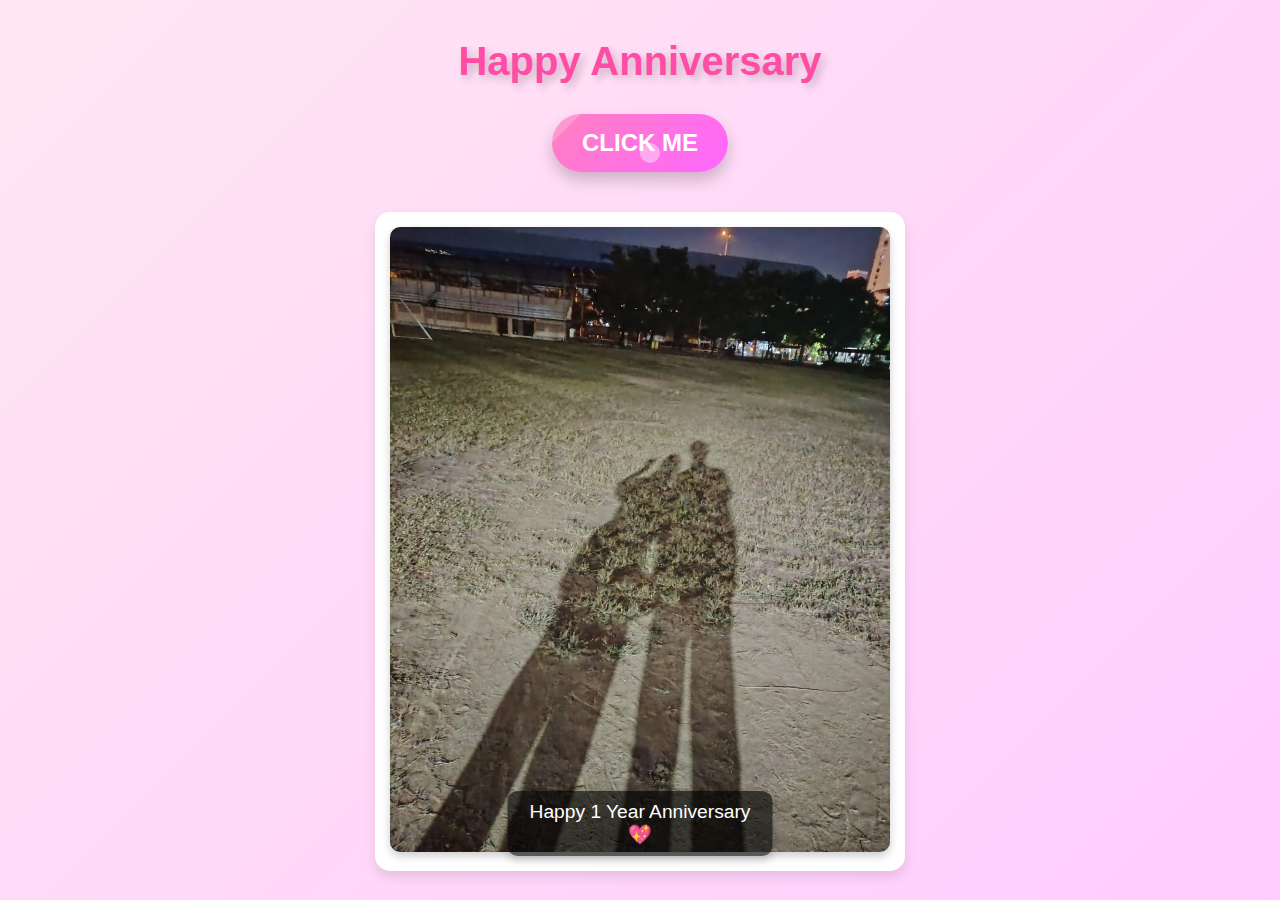
<file: index.html>
<!DOCTYPE html>
<html lang="en">
<head>
  <meta charset="UTF-8">
  <meta name="viewport" content="width=device-width, initial-scale=1.0">
  <title>Happy Anniversary</title>

  <style>
    body {
      background: linear-gradient(135deg, #ffe6f2, #ffccff);
      margin: 0;
      font-family: 'font kanit/kanit', sans-serif;
      display: flex;
      flex-direction: column;
      align-items: center;
      justify-content: center;
      min-height: 100vh; /* ใช้ min-height แทน height เพื่อรองรับความสูง */
      padding: 20px; /* เพิ่ม Padding เพื่อให้เนื้อหาชิดขอบ */
      box-sizing: border-box;
    }

    h1 {
      color: #ff4da6;
      text-shadow: 4px 4px 8px rgba(0, 0, 0, 0.2);
      font-size: 2.5em;
      text-align: center;
      margin: 0;
      padding: 10px;
    }

    .cute-button {
      position: relative;
      display: inline-block;
      padding: 15px 30px;
      font-size: 1.5em;
      font-weight: bold;
      color: white;
      text-transform: uppercase;
      text-decoration: none;
      text-align: center;
      background: linear-gradient(135deg, #ff80bf, #ff66ff);
      border: none;
      border-radius: 50px;
      cursor: pointer;
      box-shadow: 0 8px 16px rgba(0, 0, 0, 0.2);
      overflow: hidden;
      transition: all 0.3s ease;
      margin: 20px 0;
    }

    .cute-button span {
      position: absolute;
      display: block;
    }

    .cute-button span:nth-child(1) {
      width: 100%;
      height: 100%;
      top: 0;
      left: -100%;
      background: rgba(255, 255, 255, 0.2);
      transform: skewX(-45deg);
      transition: 0.5s;
    }

    .cute-button:hover span:nth-child(1) {
      left: 100%;
    }

    .cute-button span:nth-child(2) {
      width: 20px;
      height: 20px;
      top: 50%;
      left: 50%;
      background: rgba(255, 255, 255, 0.4);
      border-radius: 50%;
      animation: pulse 1.5s infinite ease-in-out;
    }

    @keyframes pulse {
      0%, 100% {
        transform: scale(1) translate(-50%, -50%);
      }
      50% {
        transform: scale(1.5) translate(-50%, -50%);
      }
    }

    .cute-button:hover {
      background: linear-gradient(135deg, #ff66ff, #ff80bf);
      transform: scale(1.1);
      box-shadow: 0 12px 20px rgba(0, 0, 0, 0.3);
    }

    .cute-button:active {
      transform: scale(0.95);
      box-shadow: 0 6px 10px rgba(0, 0, 0, 0.2);
    }

    .image-container {
      margin-top: 20px;
      text-align: center;
      background-color: white;
      padding: 15px;
      border-radius: 15px;
      box-shadow: 0 6px 12px rgba(0, 0, 0, 0.1);
      max-width: 80%; /* กำหนดให้กล่องไม่เกิน 80% ของหน้าจอ */
      position: relative; /* สำคัญ: ใช้เพื่อจัดข้อความซ้อน */
    }

    .image-container img {
      width: 100%; /* ขนาดรูปปรับตามกล่อง */
      max-width: 500px; /* จำกัดความกว้างสูงสุด */
      height: auto; /* รักษาสัดส่วนรูป */
      border-radius: 10px;
      box-shadow: 0 4px 8px rgba(0, 0, 0, 0.2);
    }

    @media (max-width: 768px) {
      h1 {
        font-size: 2em;
      }

      .cute-button {
        padding: 12px 25px;
        font-size: 1.2em;
      }

      .image-container {
        max-width: 90%;
      }
    }

    .text-overlay {
      position: absolute; /* จัดข้อความให้ซ้อนทับรูป */
      bottom: 15px; /* จัดตำแหน่งข้อความ */
      left: 50%;
      transform: translateX(-50%);
      background: rgba(0, 0, 0, 0.6); /* พื้นหลังโปร่งใส */
      color: white;
      padding: 10px 20px;
      border-radius: 10px;
      font-size: 1.2em;
      text-align: center;
      box-shadow: 0 4px 8px rgba(0, 0, 0, 0.2);
    }

     /* Media Queries สำหรับหน้าจอเล็ก */
     @media (max-width: 768px) {
      h1 {
        font-size: 2em;
      }

      .cute-button {
        padding: 12px 25px;
        font-size: 1.2em;
      }

      .image-container {
        max-width: 90%;
      }
    }

    @media (max-width: 480px) {
      h1 {
        font-size: 1.8em;
      }

      .cute-button {
        padding: 10px 20px;
        font-size: 1em;
      }

      .image-container {
        max-width: 90%; /* ลดขนาดกล่องลง */
        padding: 10px; /* ลด Padding ให้กระชับ */
      }

      .image-container img {
        max-width: 100%; /* ลดขนาดรูปภาพให้พอดี */
      }

      .text-overlay {
        font-size: 1em; /* ลดขนาดข้อความสำหรับมือถือ */
        padding: 8px 15px;
      }
    }
  </style>
</head>
<body>
  <h1>Happy Anniversary</h1>
  <button class="cute-button" onclick="document.location = 'music.html'">
    <span></span>
    <span></span>
    Click Me
  </button>
  <div class="image-container">
    <img src="รูป/58.jpg" alt="Anniversary Image">
    <div class="text-overlay">Happy 1 Year Anniversary 💖</div>
  </div>
</body>
</html>
</file>
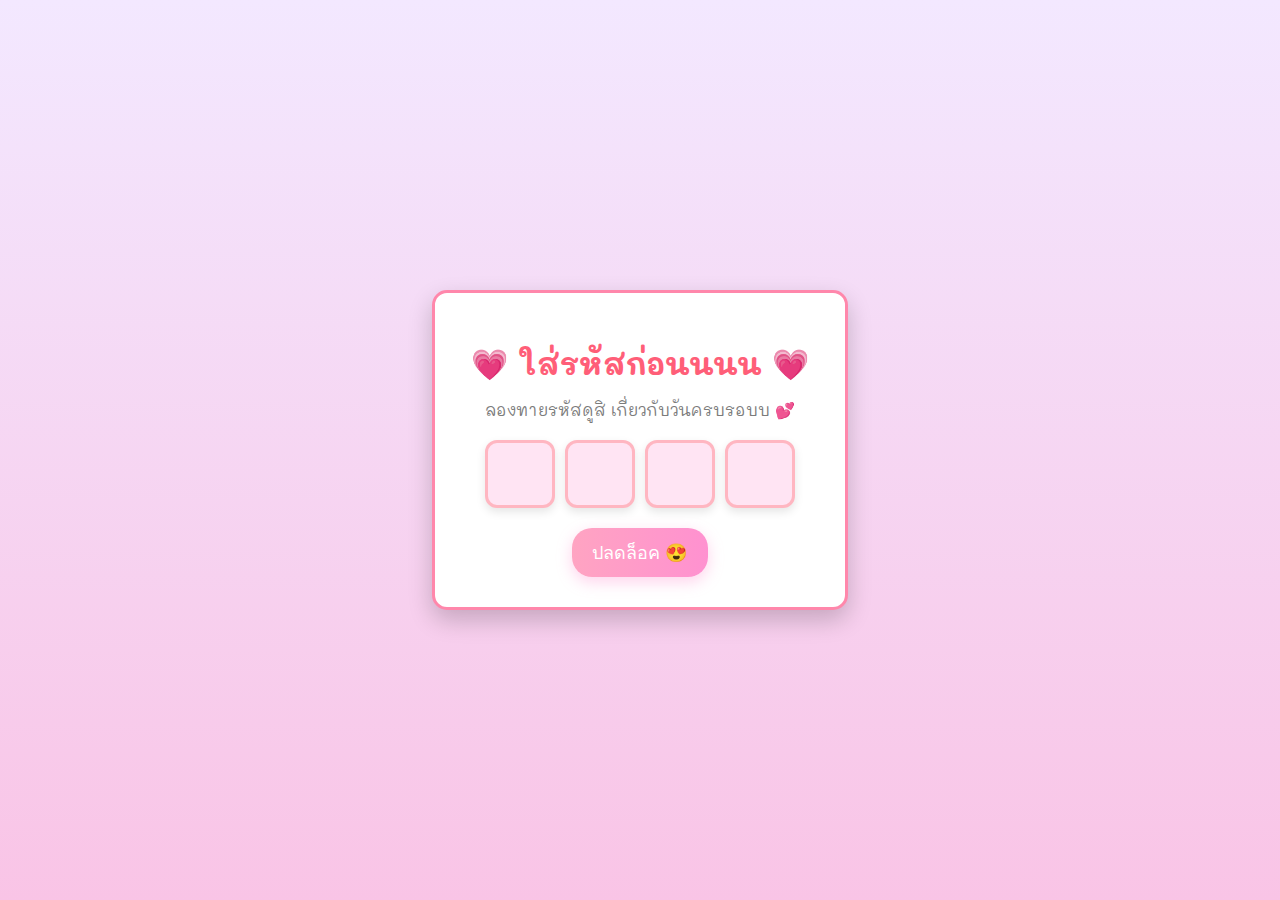
<file: password.html>
<!DOCTYPE html>
<html lang="en">
<head>
  <meta charset="UTF-8">
  <meta name="viewport" content="width=device-width, initial-scale=1.0">
  <title>Happy Anniversary Login</title>
  <link rel="stylesheet" href="password.css">
  <link href="https://fonts.googleapis.com/css2?family=Mali:wght@300;400;500&display=swap" rel="stylesheet">
</head>
<body>
  <div class="container">
    <h1>💗 ใส่รหัสก่อนนนน 💗</h1>
    <p>ลองทายรหัสดูสิ เกี่ยวกับวันครบรอบบ 💕</p>
    <form id="passwordForm">
      <div class="input-container">
        <input type="password" maxlength="1" class="digit" required>
        <input type="password" maxlength="1" class="digit" required>
        <input type="password" maxlength="1" class="digit" required>
        <input type="password" maxlength="1" class="digit" required>
      </div>
      <button type="submit">ปลดล็อค 😍</button>
    </form>
    <p id="error-message" class="hidden">🚫 รหัสผิดด ใส่ใหม่น้าาา 🚫</p>
  </div>
  <script src="password.js"></script>
</body>
</html>
</file>
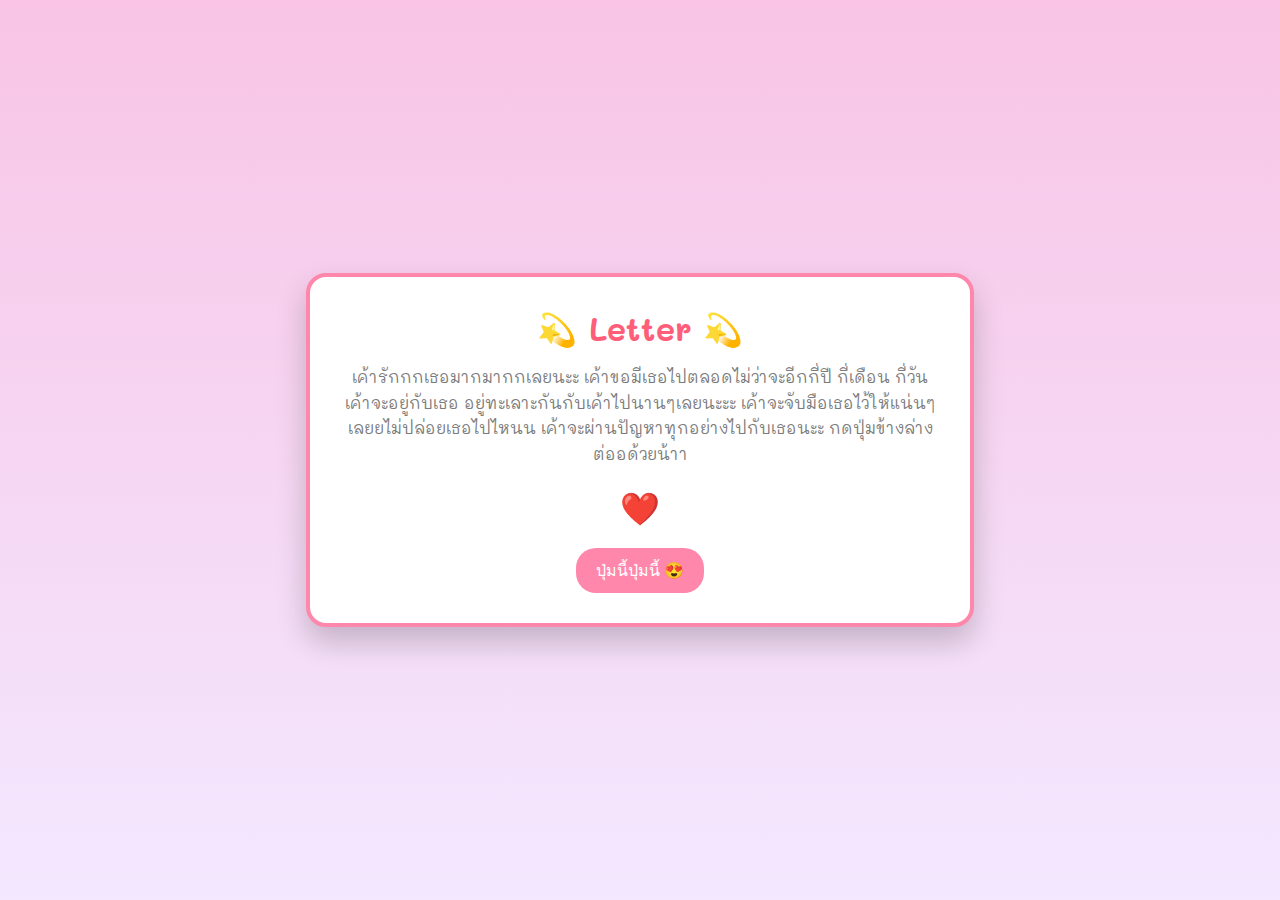
<file: success.html>
<!DOCTYPE html>
<html lang="en">
<head>
  <meta charset="UTF-8">
  <meta name="viewport" content="width=device-width, initial-scale=1.0">
  <title>Responsive Anniversary Note</title>
  <link href="https://fonts.googleapis.com/css2?family=Mali:wght@300;400;500&family=Pacifico&display=swap" rel="stylesheet">
  <style>
    body {
      font-family: 'Mali', cursive;
      background: linear-gradient(to bottom, #f9c4e6, #f3e8ff);
      margin: 0;
      padding: 0;
      display: flex;
      justify-content: center;
      align-items: center;
      height: 100vh;
      text-align: center;
      overflow: hidden;
    }

    .message-box {
      background: white;
      padding: 30px; /* เพิ่ม padding */
      padding: 30px;
      border-radius: 20px;
      box-shadow: 0 15px 30px rgba(0, 0, 0, 0.2);
      max-width: 600px;
      width: 85%; /* ลดจาก 90% เพื่อไม่ให้ชิดขอบ */
      border: 4px solid #ff87ab;
      margin: 0 auto; /* เว้นระยะห่างเท่ากันทั้งซ้ายและขวา */
      display: flex;
      flex-direction: column;
      align-items: center;
      gap: 15px;
    }

    .message-box h1 {
      color: #ff5e78;
      font-size: 2rem;
      margin: 0;
    }

    .message-box p {
      color: #7b7b7b;
      font-size: 1rem;
      margin: 0;
      line-height: 1.6;
    }

    .message-box .heart {
      font-size: 2rem;
      color: #ff87ab;
      animation: heartbeat 1.5s infinite;
    }

    @keyframes heartbeat {
      0%, 100% {
        transform: scale(1);
      }
      50% {
        transform: scale(1.2);
      }
    }

    .trigger-btn {
      background-color: #ff87ab;
      color: white;
      padding: 10px 20px;
      font-size: 1rem;
      border: none;
      border-radius: 20px;
      cursor: pointer;
      transition: background 0.3s;
    }

    .trigger-btn:hover {
      background-color: #ff5e78;
    }

    /* Responsive Design */
    @media (max-width: 768px) {
      .message-box {
        padding: 20px; /* ลด padding ลง */
        width: 80%; /* ปรับความกว้าง */
        margin: 10px auto; /* เพิ่มระยะห่างจากขอบบน */
      }

      .message-box h1 {
        font-size: 1.5rem;
      }

      .message-box p {
        font-size: 0.9rem;
      }

      .message-box .heart {
        font-size: 1.8rem;
      }

      .trigger-btn {
        padding: 8px 16px;
        font-size: 0.9rem;
      }
    }

    @media (max-width: 480px) {
      .message-box {
        padding: 5px; /* ลด padding เพิ่มเติม */
        width: 85%; /* ปรับความกว้าง */
      }
      .message-box h1 {
        font-size: 1.2rem;
      }

      .message-box p {
        font-size: 0.8rem;
      }

      .message-box .heart {
        font-size: 1.5rem;
      }

      .trigger-btn {
        padding: 6px 12px;
        font-size: 0.8rem;
      }
    }
  </style>
</head>
<body>
  
  <div class="message-box">
    <h1>💫 Letter 💫</h1>
    <p>เค้ารักกกเธอมากมากกเลยนะะ เค้าขอมีเธอไปตลอดไม่ว่าจะอีกกี่ปี กี่เดือน กี่วัน เค้าจะอยู่กับเธอ อยู่ทะเลาะกันกับเค้าไปนานๆเลยนะะะ เค้าจะจับมือเธอไว้ให้แน่นๆเลยยไม่ปล่อยเธอไปไหนน เค้าจะผ่านปัญหาทุกอย่างไปกับเธอนะะ กดปุ่มข้างล่างต่ออด้วยน้าา</p>
    <p class="heart">❤️</p>
    <button class="trigger-btn" onclick="triggerAnimation()">ปุ่มนี้ปุ่มนี้ 😍</button>
  </div>

  <script>
    function triggerAnimation() {
      alert('✨ I love you to the moon and back ✨  หมดแล้ววว ชอบม้ายย 💖');
    }
  </script>
</body>
</html>
</file>
<file: password.css>
@import url('https://fonts.googleapis.com/css2?family=Pacifico&display=swap');

body {
  font-family: 'Mali', cursive;
  background: linear-gradient(to top, #f9c4e6, #f3e8ff);
  margin: 0;
  display: flex;
  justify-content: center;
  align-items: center;
  height: 100vh;
  padding: 20px; /* เพิ่ม padding เพื่อให้เนื้อหาไม่ชิดขอบ */
  box-sizing: border-box;
}

.container {
  text-align: center;
  background: white;
  padding: 30px;
  border-radius: 15px;
  box-shadow: 0 10px 25px rgba(0, 0, 0, 0.2);
  max-width: 350px;
  border: 3px solid #ff87ab;
  width: 100%; /* ทำให้ขยายเต็มหน้าจอเล็ก */
}

h1 {
  font-size: 30px;
  color: #ff5e78;
  margin-bottom: 10px;
}

p {
  color: #7b7b7b;
  margin-bottom: 20px;
}

.input-container {
  display: flex;
  justify-content: center;
  gap: 10px;
  margin-bottom: 20px;
  flex-wrap: wrap; /* ให้ปุ่มลงมาเรียงใหม่เมื่อหน้าจอแคบ */
}

input.digit {
  font-size: 24px;
  text-align: center;
  width: 60px;
  height: 60px;
  border: 3px solid #ffb6c1;
  border-radius: 12px;
  background: #ffe4f3;
  box-shadow: 0 4px 10px rgba(0, 0, 0, 0.1);
  transition: transform 0.3s ease, background 0.3s ease, box-shadow 0.3s ease;
}

input.digit:focus {
  background: #ffcce6;
  transform: rotate(-2deg) scale(1.1) translateY(-5px);
  box-shadow: 0 0 15px rgba(255, 204, 230, 0.8);
  outline: none;
}

input.digit.shake {
  animation: shake 0.3s ease-in-out;
}

button {
  font-size: 18px;
  padding: 10px 20px;
  border: none;
  border-radius: 20px;
  background: linear-gradient(to right, #ffa4c2, #ff91d0);
  color: white;
  cursor: pointer;
  transition: transform 0.3s ease, background 0.3s ease;
  box-shadow: 0 5px 15px rgba(255, 145, 208, 0.4);
}

button:hover {
  background: linear-gradient(to right, #ff91d0, #ffa4c2);
  transform: scale(1.1);
}

#error-message {
  color: #ff4e6b;
  font-size: 16px;
  animation: shake 0.4s ease-in-out;
}

.hidden {
  display: none;
}

@keyframes shake {
  0%, 100% { transform: translateX(0); }
  25% { transform: translateX(-5px); }
  50% { transform: translateX(5px); }
  75% { transform: translateX(-5px); }
}

/* Media Queries */
@media (max-width: 768px) {
  h1 {
    font-size: 24px;
  }

  .container {
    padding: 20px;
  }

  input.digit {
    width: 50px;
    height: 50px;
    font-size: 20px;
  }

  button {
    font-size: 16px;
    padding: 8px 15px;
  }
}

@media (max-width: 480px) {
  h1 {
    font-size: 20px;
  }

  .container {
    padding: 15px;
  }

  .input-container {
    gap: 5px;
  }

  input.digit {
    width: 45px;
    height: 45px;
    font-size: 18px;
  }

  button {
    font-size: 14px;
    padding: 8px 10px;
  }

  #error-message {
    font-size: 14px;
  }
}
</file>
